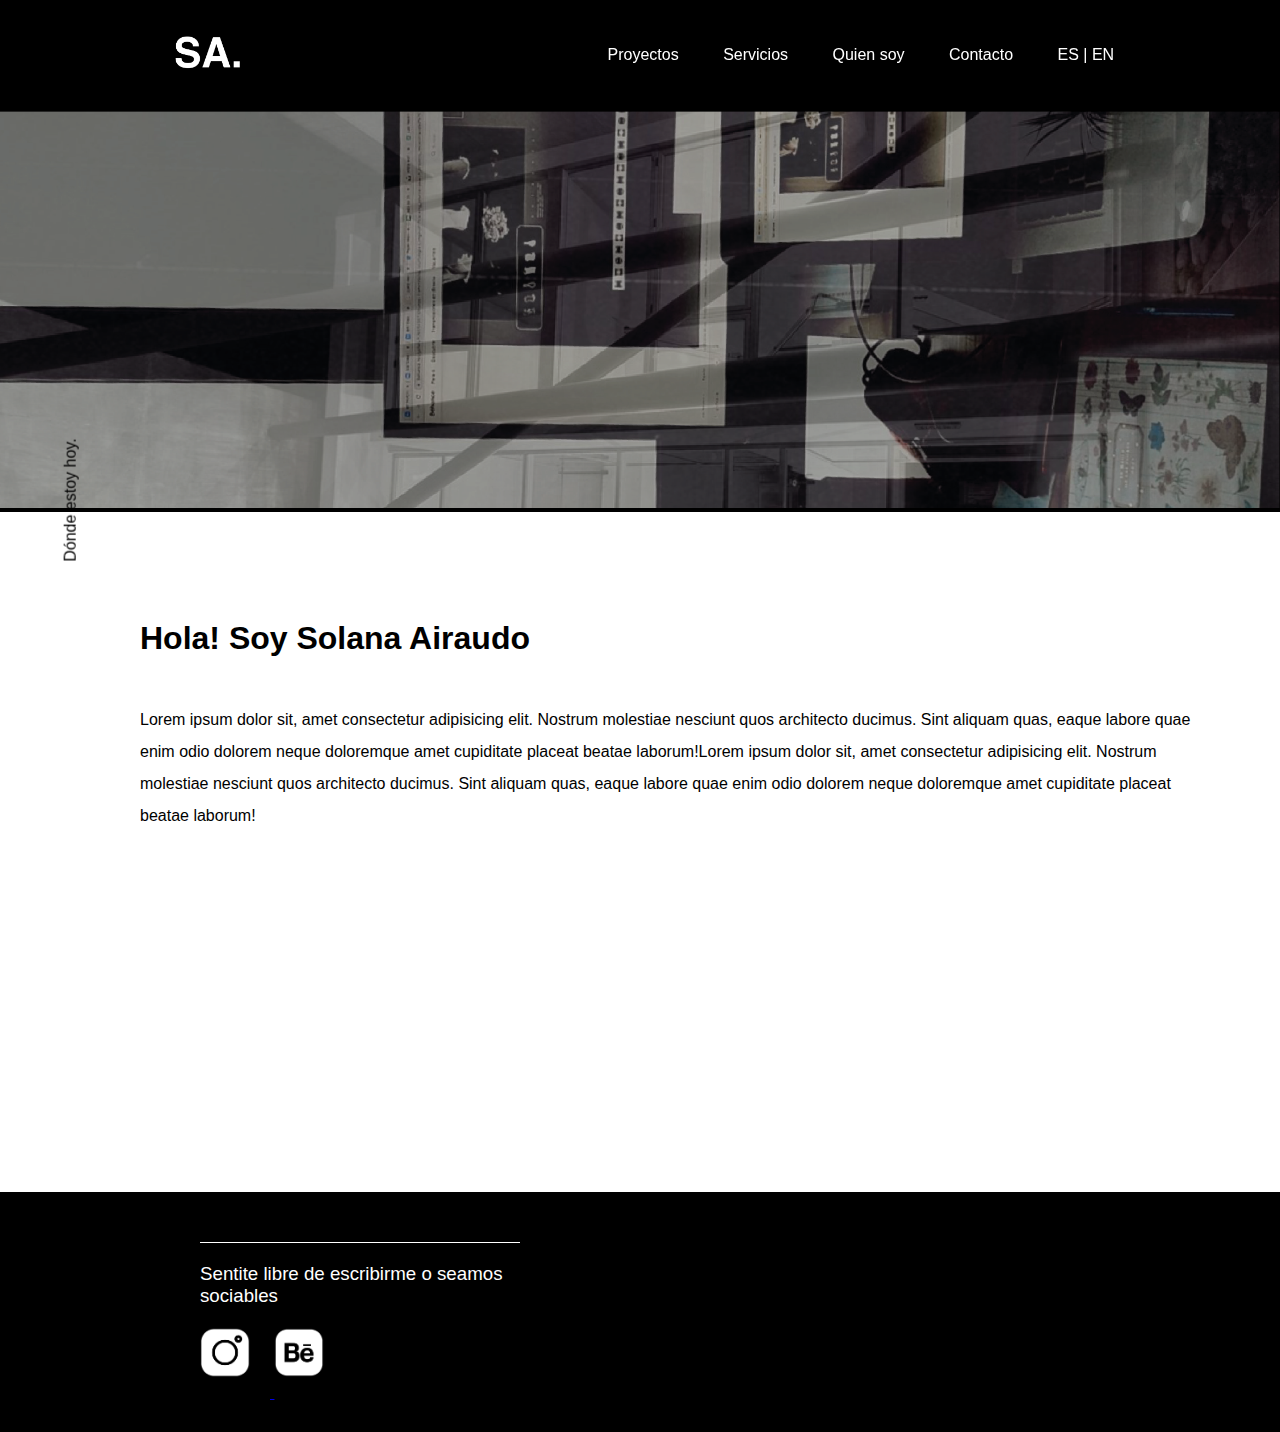
<file: Index.html>
<!DOCTYPE html>
<html lang="en">
  <head>
    <meta charset="UTF-8" />
    <meta http-equiv="X-UA-Compatible" content="IE=edge" />
    <meta name="viewport" content="width=device-width, initial-scale=1.0" />
    <title>Solana Airaudo</title>
    <link rel="shortcut icon" href="/imagen/frame2.png" type="image/x-icon" />
    <link rel="stylesheet" href="/css/style.css" />
  </head>
  <body>
      <div>
      <nav class="nav-bar">
        <div class="logo">
          <a href="Index.html">
            <img
              src="/imagen/logo-02.png"
              alt="logo de Solana Airaudo"
              class="logo"
            />
          </a>
        </div>
        <div class="menu">
          <ul>
            <li>
              <a href="/paginas/proyectos.html">Proyectos</a>
            </li>
            <li>
              <a href="/paginas/para_vos.html">Servicios</a>
            </li>
            <li>
              <a href="/paginas/quien_soy.html">Quien soy</a>
            </li>
            <li>
              <a href="/paginas/contacto.html">Contacto</a>
            </li>
            <li>
              <a href="/paginas/idioma.html">ES | EN</a>
            </li>
          </ul>
        </div>
      </nav>
    </div>
      <header class="header">
        <img 
          src="/imagen/portada.png"
          alt="imagen de escritorio"
          class="encabezado__img--fluid"
        />
      </header>
    <main class="content">
      <div>
        <p class="titulo_costado">Dónde estoy hoy.</p>
      </div>
        <article class="home__presentacion">
          <h1 class="translate">Hola! Soy Solana Airaudo</h1>
          <p class="presentacion__text--grey">
            Lorem ipsum dolor sit, amet consectetur adipisicing elit. Nostrum
            molestiae nesciunt quos architecto ducimus. Sint aliquam quas, eaque
            labore quae enim odio dolorem neque doloremque amet cupiditate
            placeat beatae laborum!Lorem ipsum dolor sit, amet consectetur
            adipisicing elit. Nostrum molestiae nesciunt quos architecto
            ducimus. Sint aliquam quas, eaque labore quae enim odio dolorem
            neque doloremque amet cupiditate placeat beatae laborum!
          </p>
        </article>
    </main>
      <div>
        <footer class="pie">
          <h3 class="pie__titulo--md">
            Sentite libre de escribirme o seamos sociables
          </h3>
          <a href="https://www.instagram.com/solana.airaudo/">
            <img
              src="/imagen/redes-04.png"
              alt="seguime en instagram"
              class="pie__icon--sm"
            />
          </a>
          <a href="https://www.behance.net/solanaairaudo">
            <img
              src="/imagen/redes-03.png"
              alt="seguime en behance"
              class="pie__icon--sm"
            />
          </a>
        </footer>
      </div>
  </body>
</html>
</file>
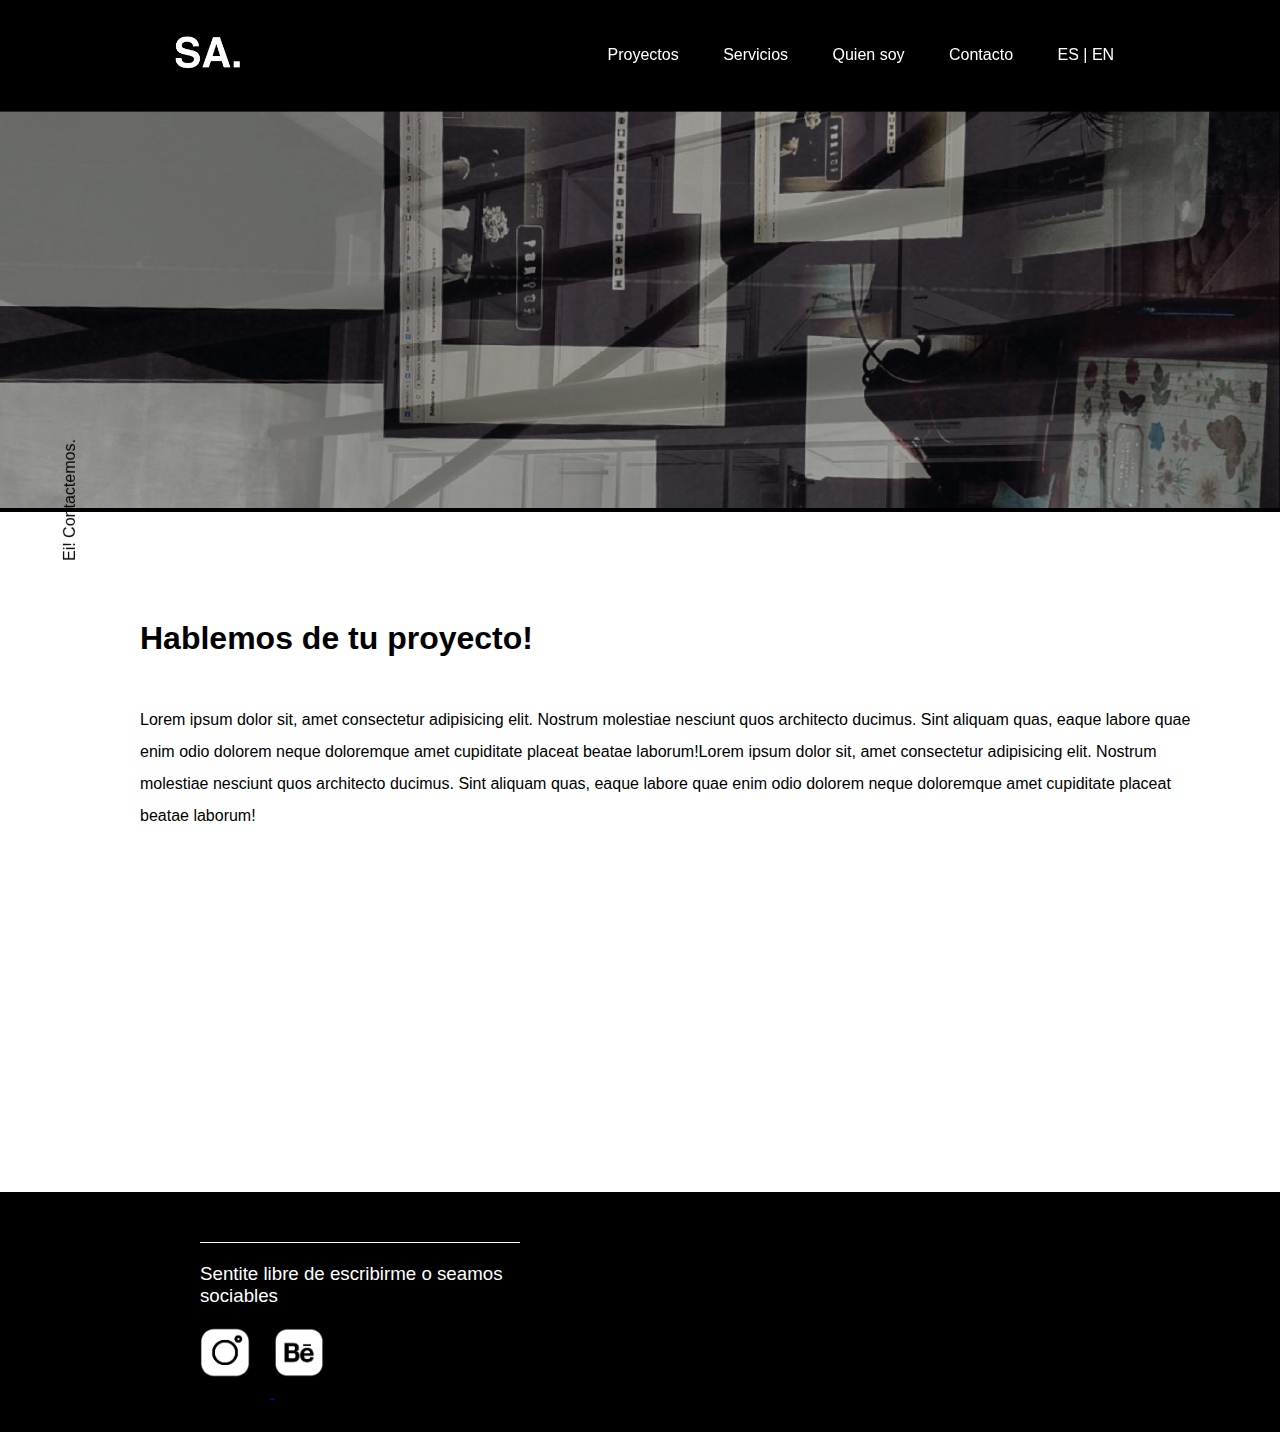
<file: paginas/contacto.html>
<!DOCTYPE html>
<html lang="en">
  <head>
    <meta charset="UTF-8" />
    <meta http-equiv="X-UA-Compatible" content="IE=edge" />
    <meta name="viewport" content="width=device-width, initial-scale=1.0" />
    <title>Solana Airaudo</title>
    <link rel="shortcut icon" href="/imagen/frame2.png" type="image/x-icon">
    <link rel="stylesheet" href="/css/style.css" />
  </head>
  <body>
      <div>
      <nav class="nav-bar">
        <div class="logo">
          <a href="/Index.html">
            <img
              src="/imagen/logo-02.png"
              alt="logo de Solana Airaudo"
              class="logo"
            />
          </a>
        </div>
        <div class="menu">
          <ul>
            <li>
              <a href="/paginas/proyectos.html">Proyectos</a>
            </li>
            <li>
              <a href="/paginas/para_vos.html">Servicios</a>
            </li>
            <li>
              <a href="/paginas/quien_soy.html">Quien soy</a>
            </li>
            <li>
              <a href="/paginas/contacto.html">Contacto</a>
            </li>
            <li>
              <a href="/paginas/idioma.html">ES | EN</a>
            </li>
          </ul>
        </div>
      </nav>
    </div>
      <header class="header">
        <img 
          src="/imagen/portada.png"
          alt="imagen de escritorio"
          class="encabezado__img--fluid"
        />
      </header>
    <main class="content">
      <div>
        <p class="titulo_costado">Ei! Contactemos.</p>
      </div>
        <article class="home__presentacion">
          <h1 class="translate">Hablemos de tu proyecto!</h1>
          <p class="presentacion__text--grey">
            Lorem ipsum dolor sit, amet consectetur adipisicing elit. Nostrum
            molestiae nesciunt quos architecto ducimus. Sint aliquam quas, eaque
            labore quae enim odio dolorem neque doloremque amet cupiditate
            placeat beatae laborum!Lorem ipsum dolor sit, amet consectetur
            adipisicing elit. Nostrum molestiae nesciunt quos architecto
            ducimus. Sint aliquam quas, eaque labore quae enim odio dolorem
            neque doloremque amet cupiditate placeat beatae laborum!
          </p>
        </article>
    </main>
      <div>
        <footer class="pie">
          <h3 class="pie__titulo--md">
            Sentite libre de escribirme o seamos sociables
          </h3>
          <a href="https://www.instagram.com/solana.airaudo/">
            <img
              src="/imagen/redes-04.png"
              alt="seguime en instagram"
              class="pie__icon--sm"
            />
          </a>
          <a href="https://www.behance.net/solanaairaudo">
            <img
              src="/imagen/redes-03.png"
              alt="seguime en behance"
              class="pie__icon--sm"
            />
          </a>
        </footer>
      </div>
  </body>
</html>
</file>
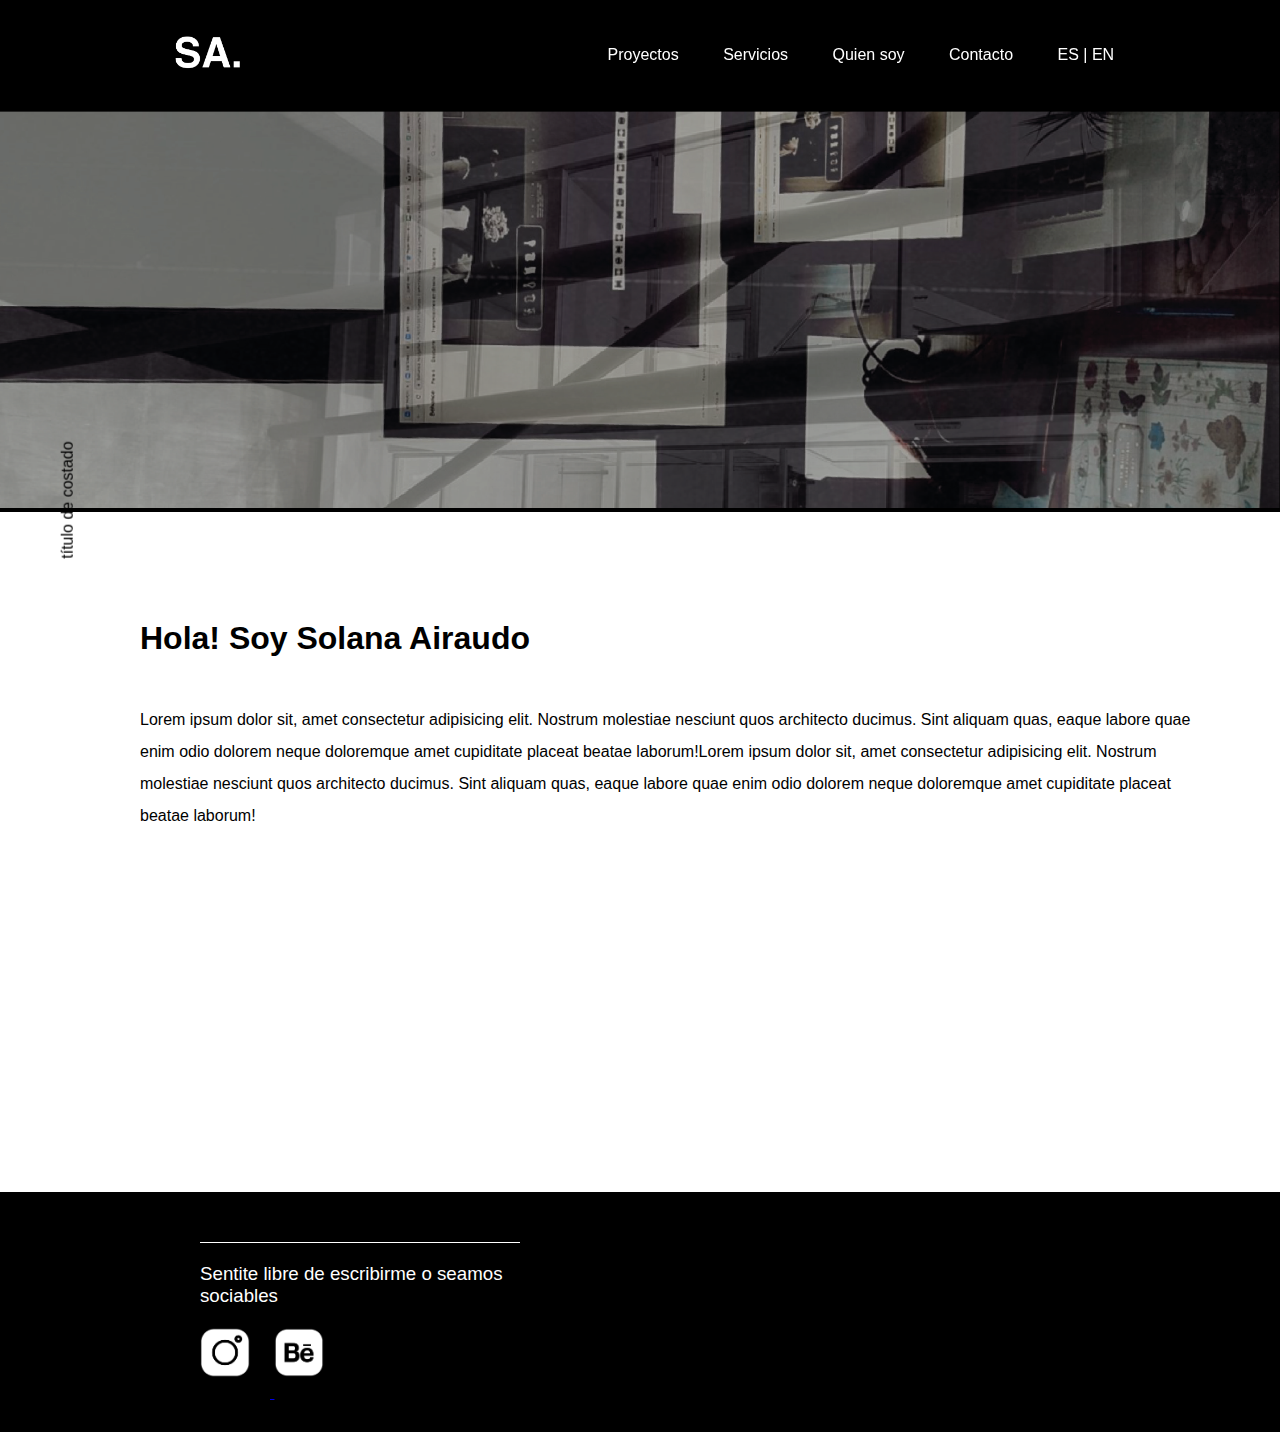
<file: paginas/idioma.html>
<!DOCTYPE html>
<html lang="en">
  <head>
    <meta charset="UTF-8" />
    <meta http-equiv="X-UA-Compatible" content="IE=edge" />
    <meta name="viewport" content="width=device-width, initial-scale=1.0" />
    <title>Solana Airaudo</title>
    <link rel="shortcut icon" href="/imagen/frame2.png" type="image/x-icon">
    <link rel="stylesheet" href="/css/style.css" />
  </head>
  <body>
      <div>
      <nav class="nav-bar">
        <div class="logo">
          <a href="/Index.html">
            <img
              src="/imagen/logo-02.png"
              alt="logo de Solana Airaudo"
              class="logo"
            />
          </a>
        </div>
        <div class="menu">
          <ul>
            <li>
              <a href="/paginas/proyectos.html">Proyectos</a>
            </li>
            <li>
              <a href="/paginas/para_vos.html">Servicios</a>
            </li>
            <li>
              <a href="/paginas/quien_soy.html">Quien soy</a>
            </li>
            <li>
              <a href="/paginas/contacto.html">Contacto</a>
            </li>
            <li>
              <a href="/paginas/idioma.html">ES | EN</a>
            </li>
          </ul>
        </div>
      </nav>
    </div>
      <header class="header">
        <img 
          src="/imagen/portada.png"
          alt="imagen de escritorio"
          class="encabezado__img--fluid"
        />
      </header>
    <main class="content">
      <div>
        <p class="titulo_costado">título de costado</p>
      </div>
        <article class="home__presentacion">
          <h1>Hola! Soy Solana Airaudo</h1>
          <p class="presentacion__text--grey">
            Lorem ipsum dolor sit, amet consectetur adipisicing elit. Nostrum
            molestiae nesciunt quos architecto ducimus. Sint aliquam quas, eaque
            labore quae enim odio dolorem neque doloremque amet cupiditate
            placeat beatae laborum!Lorem ipsum dolor sit, amet consectetur
            adipisicing elit. Nostrum molestiae nesciunt quos architecto
            ducimus. Sint aliquam quas, eaque labore quae enim odio dolorem
            neque doloremque amet cupiditate placeat beatae laborum!
          </p>
        </article>
    </main>
      <div>
        <footer class="pie">
          <h3 class="pie__titulo--md">
            Sentite libre de escribirme o seamos sociables
          </h3>
          <a href="https://www.instagram.com/solana.airaudo/">
            <img
              src="/imagen/redes-04.png"
              alt="seguime en instagram"
              class="pie__icon--sm"
            />
          </a>
          <a href="https://www.behance.net/solanaairaudo">
            <img
              src="/imagen/redes-03.png"
              alt="seguime en behance"
              class="pie__icon--sm"
            />
          </a>
        </footer>
      </div>
  </body>
</html>
</file>
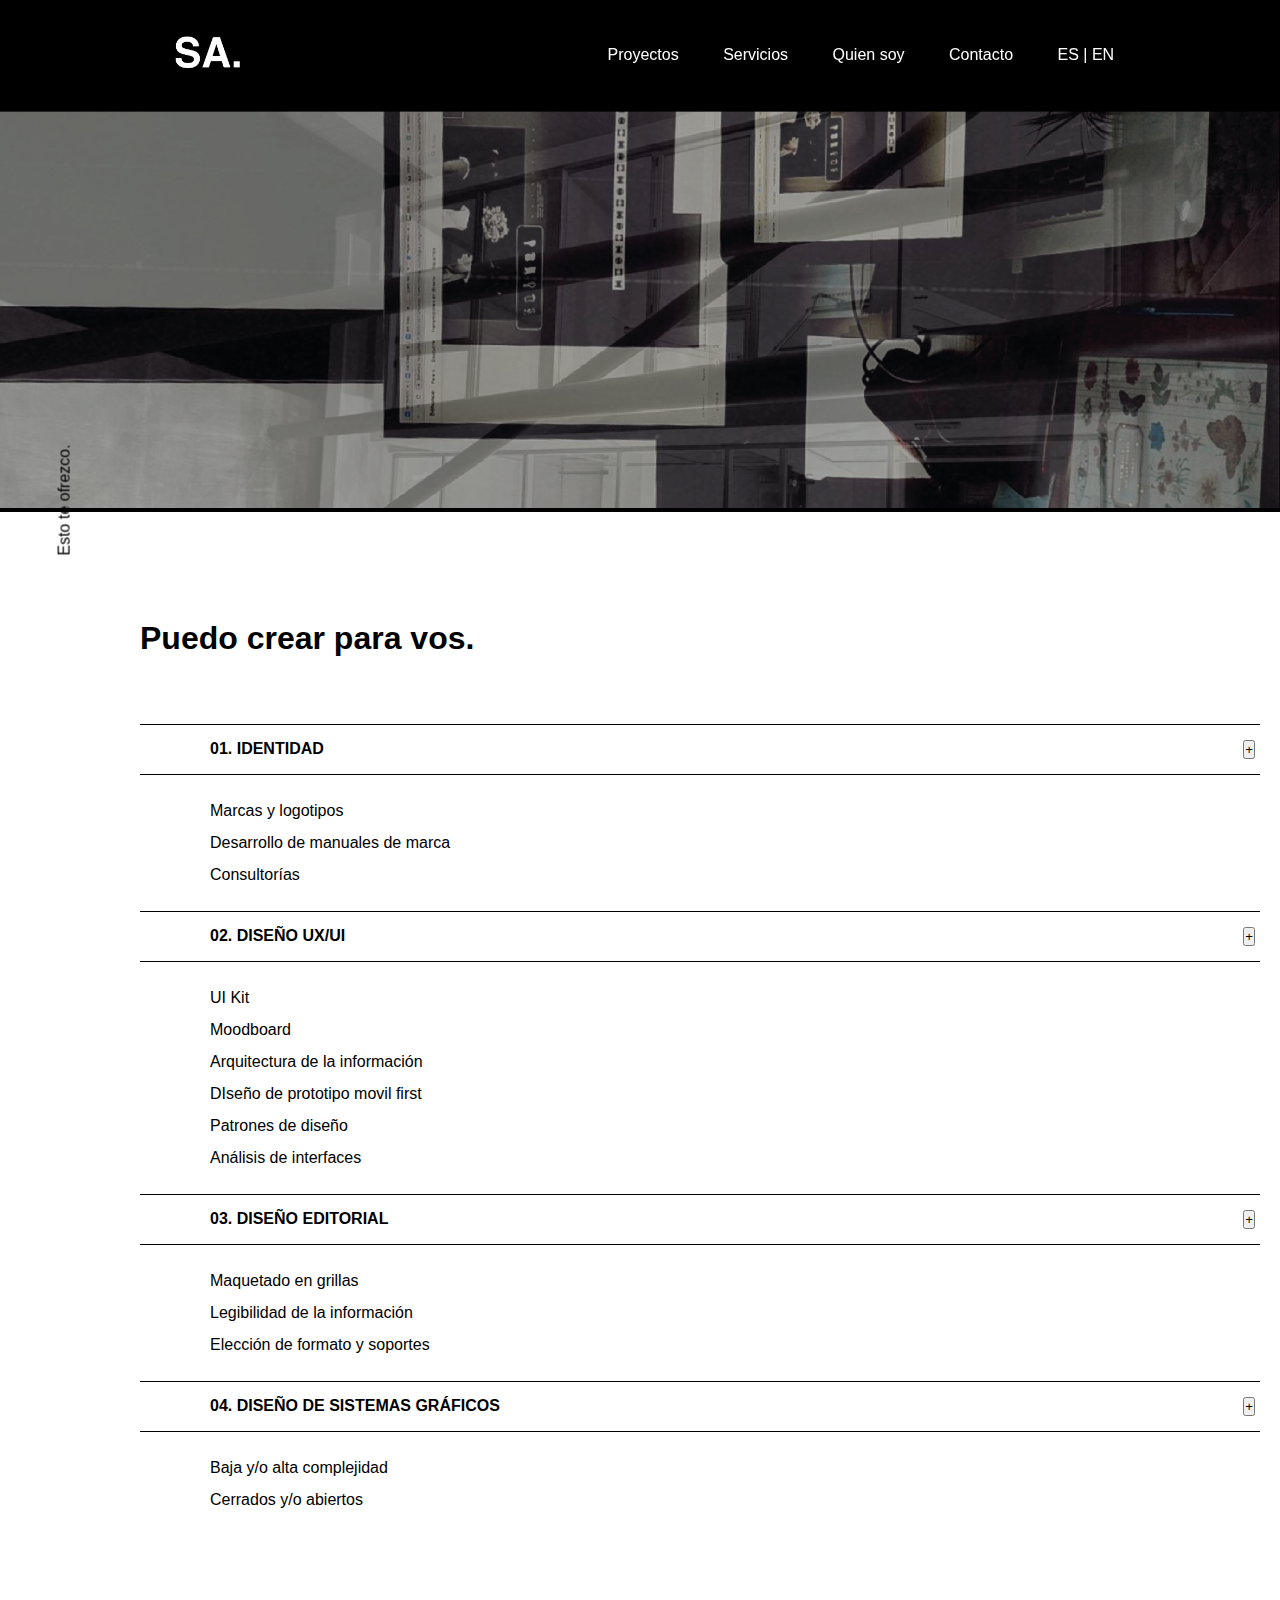
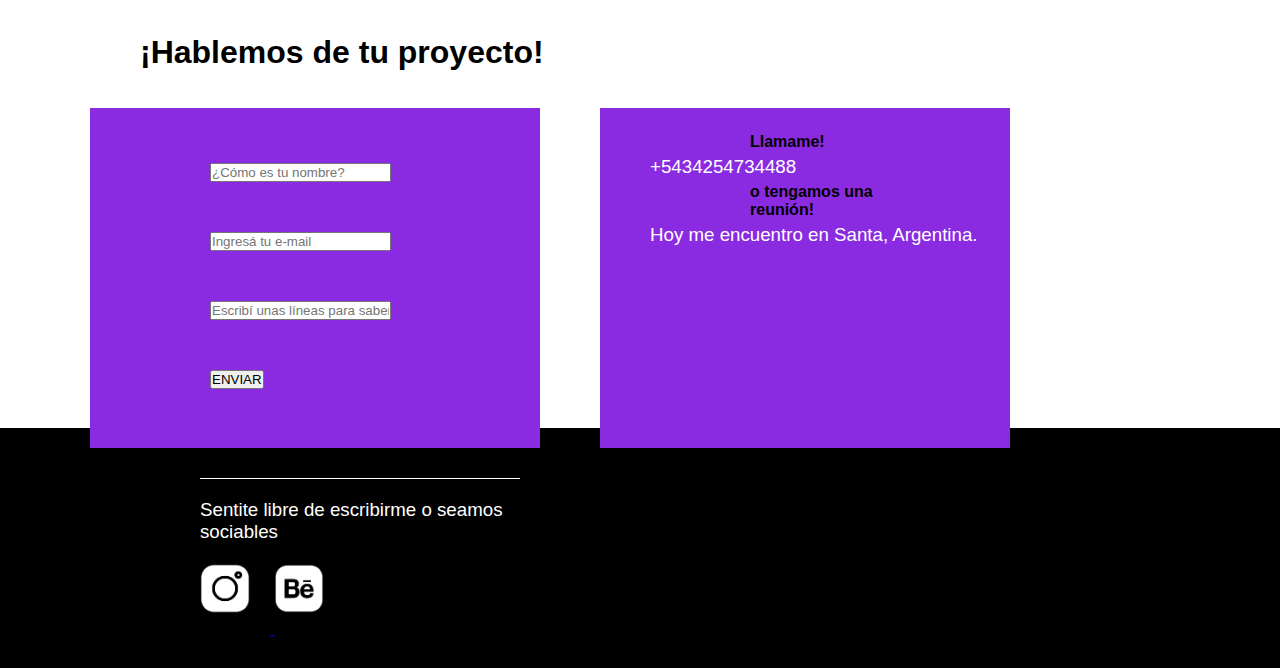
<file: paginas/para_vos.html>
<!DOCTYPE html>
<html lang="en">
  <head>
    <meta charset="UTF-8" />
    <meta http-equiv="X-UA-Compatible" content="IE=edge" />
    <meta name="viewport" content="width=device-width, initial-scale=1.0" />
    <title>Solana Airaudo</title>
    <link rel="shortcut icon" href="/imagen/frame2.png" type="image/x-icon">
    <link rel="stylesheet" href="/css/style.css" />
  </head>
  <body>
    <div>
      <nav class="nav-bar">
        <div class="logo">
          <a href="/Index.html">
            <img
              src="/imagen/logo-02.png"
              alt="logo de Solana Airaudo"
              class="logo"
            />
          </a>
        </div>
        <div class="menu">
          <ul>
            <li>
              <a href="/paginas/proyectos.html">Proyectos</a>
            </li>
            <li>
              <a href="/paginas/para_vos.html">Servicios</a>
            </li>
            <li>
              <a href="/paginas/quien_soy.html">Quien soy</a>
            </li>
            <li>
              <a href="/paginas/contacto.html">Contacto</a>
            </li>
            <li>
              <a href="/paginas/idioma.html">ES | EN</a>
            </li>
          </ul>
        </div>
      </nav>
    </div>
      <header class="header">
        <img src="/imagen/portada.png" alt="imagen de escritorio" class="encabezado__img--fluid"/>
      </header>
    <main class="content">
      <div>
        <div>
          <p class="titulo_costado">Esto te ofrezco.</p>
        </div>
        <article class="home__presentacion">
          <h1 class="translate">Puedo crear para vos.</h1>
          <div class="box_list">
            <div>
              <div class="titulo">
                <div>01. IDENTIDAD</div>
                <div>
                  <button>+</button>
                </div>
              </div>
              <div>
              <ul>
                <li class="box_desplegable">
                 <span>Marcas y logotipos</span>
                </li>
                <li class="box_desplegable">
                 <span>Desarrollo de manuales de marca</span>
                </li>
                <li class="box_desplegable">
                 <span>Consultorías</span>
                </li>
              </ul>  
              </div>
              <div class="titulo">
                <div>02. DISEÑO UX/UI</div>
                <div>
                  <button>+</button>
                </div>
              </div>
              <div>
              <ul>
               <li class="box_desplegable">
                 <span>UI Kit</span>
               </li>
               <li class="box_desplegable">
                 <span>Moodboard</span>
               </li>
               <li class="box_desplegable">
                 <span>Arquitectura de la información</span>
              </li>
               <li class="box_desplegable">
                 <span>DIseño de prototipo movil first</span>
              </li>
              <li class="box_desplegable">
                <span>Patrones de diseño</span>
              </li>
              <li class="box_desplegable">
              <span>Análisis de interfaces</span>
              </li>
              </ul>  
              </div>
              <div class="titulo">
                <div>03. DISEÑO EDITORIAL</div>
                <div>
                  <button>+</button>
                </div>
              </div>
              <div>
              <ul>
               <li class="box_desplegable">
                 <span>Maquetado en grillas</span>
               </li>
               <li class="box_desplegable">
                 <span>Legibilidad de la información</span>
               </li>
               <li class="box_desplegable">
                 <span>Elección de formato y soportes</span>
              </li>
              </ul>  
              </div>
              <div class="titulo">
                <div>04. DISEÑO DE SISTEMAS GRÁFICOS</div>
                <div>
                  <button>+</button>
                </div>
              </div>
              <div>
              <ul>
               <li class="box_desplegable">
                 <span>Baja y/o alta complejidad</span>
               </li>
               <li class="box_desplegable">
                 <span>Cerrados y/o abiertos</span>
               </li>
              </ul>  
              </div>                                        
          </div>
        </article>
        <article class="home__presentacion">
          <h1 class="translate">¡Hablemos de tu proyecto!</h1>
          <div class="box_left">
            <div class="text_complete">
              <label for="name"></label>
              <input placeholder="¿Cómo es tu nombre?">                                      
            </div>
            <div class="text_complete">
              <label for="mail"></label>
              <input placeholder="Ingresá tu e-mail">                                      
            </div>
            <div class="text_complete">
              <label for="texto"></label>
              <input placeholder="Escribí unas líneas para saber de qué se trata tu proyecto">                                      
            </div>
            <div class="text_complete">
              <button>ENVIAR</button>
            </div>
          </div>
          <div class="box_rigth">
            <h2>Llamame!</h2>
            <h3>+5434254734488</h3>
            <h2>o tengamos una reunión!</h2>
            <h3>Hoy me encuentro en Santa, Argentina.</h3>
          </div>
        </article>
      </div>
    </main>
      <div>
        <footer class="pie">
          <h3 class="pie__titulo--md">
            Sentite libre de escribirme o seamos sociables
          </h3>
          <a href="https://www.instagram.com/solana.airaudo/">
            <img
              src="/imagen/redes-04.png"
              alt="seguime en instagram"
              class="pie__icon--sm"
            />
          </a>
          <a href="https://www.behance.net/solanaairaudo">
            <img
              src="/imagen/redes-03.png"
              alt="seguime en behance"
              class="pie__icon--sm"
            />
          </a>
        </footer>
      </div>
  </body>
</html>
</file>
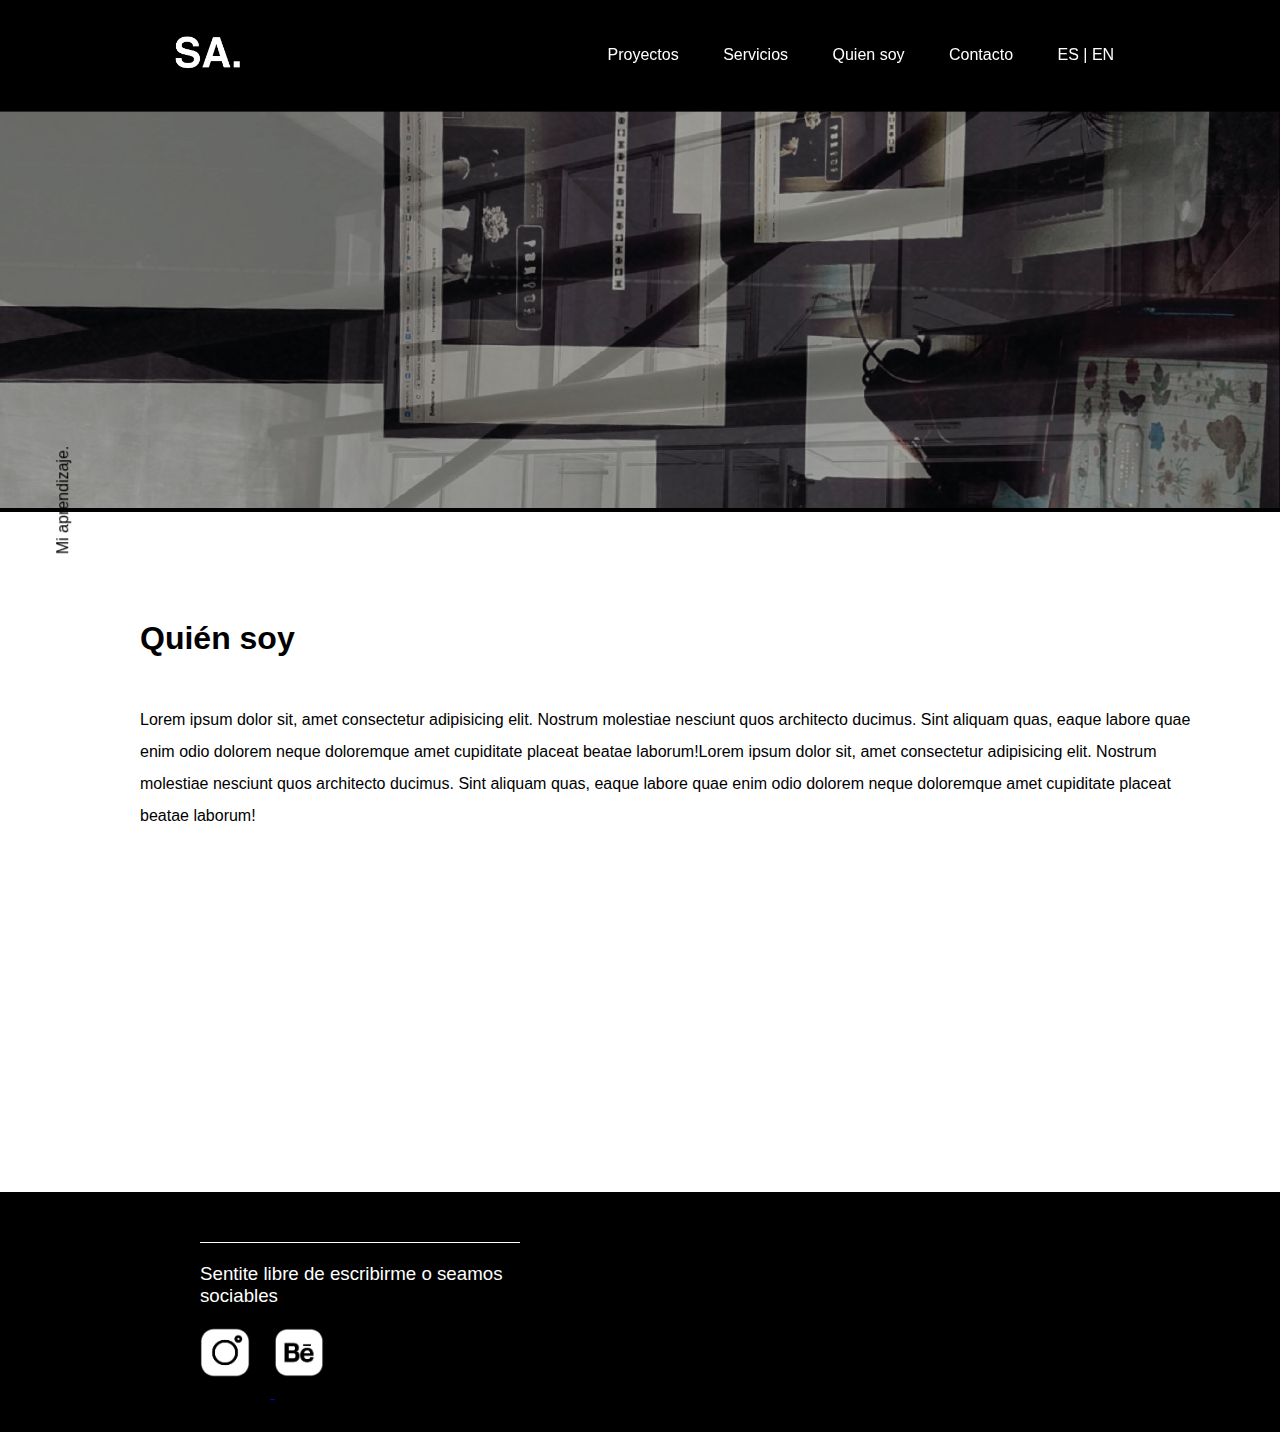
<file: paginas/quien_soy.html>
<!DOCTYPE html>
<html lang="en">
  <head>
    <meta charset="UTF-8" />
    <meta http-equiv="X-UA-Compatible" content="IE=edge" />
    <meta name="viewport" content="width=device-width, initial-scale=1.0" />
    <title>Solana Airaudo</title>
    <link rel="shortcut icon" href="/imagen/frame2.png" type="image/x-icon">
    <link rel="stylesheet" href="/css/style.css" />
  </head>
  <body>
      <div>
      <nav class="nav-bar">
        <div class="logo">
          <a href="/Index.html">
            <img
              src="/imagen/logo-02.png"
              alt="logo de Solana Airaudo"
              class="logo"
            />
          </a>
        </div>
        <div class="menu">
          <ul>
            <li>
              <a href="/paginas/proyectos.html">Proyectos</a>
            </li>
            <li>
              <a href="/paginas/para_vos.html">Servicios</a>
            </li>
            <li>
              <a href="/paginas/quien_soy.html">Quien soy</a>
            </li>
            <li>
              <a href="/paginas/contacto.html">Contacto</a>
            </li>
            <li>
              <a href="/paginas/idioma.html">ES | EN</a>
            </li>
          </ul>
        </div>
      </nav>
    </div>
      <header class="header">
        <img 
          src="/imagen/portada.png"
          alt="imagen de escritorio"
          class="encabezado__img--fluid"
        />
      </header>
    <main class="content">
      <div>
        <p class="titulo_costado">Mi aprendizaje.</p>
      </div>
        <article class="home__presentacion">
          <h1 class="translate">Quién soy</h1>
          <p class="presentacion__text--grey">
            Lorem ipsum dolor sit, amet consectetur adipisicing elit. Nostrum
            molestiae nesciunt quos architecto ducimus. Sint aliquam quas, eaque
            labore quae enim odio dolorem neque doloremque amet cupiditate
            placeat beatae laborum!Lorem ipsum dolor sit, amet consectetur
            adipisicing elit. Nostrum molestiae nesciunt quos architecto
            ducimus. Sint aliquam quas, eaque labore quae enim odio dolorem
            neque doloremque amet cupiditate placeat beatae laborum!
          </p>
        </article>
    </main>
      <div>
        <footer class="pie">
          <h3 class="pie__titulo--md">
            Sentite libre de escribirme o seamos sociables
          </h3>
          <a href="https://www.instagram.com/solana.airaudo/">
            <img
              src="/imagen/redes-04.png"
              alt="seguime en instagram"
              class="pie__icon--sm"
            />
          </a>
          <a href="https://www.behance.net/solanaairaudo">
            <img
              src="/imagen/redes-03.png"
              alt="seguime en behance"
              class="pie__icon--sm"
            />
          </a>
        </footer>
      </div>
  </body>
</html>
</file>
<file: css/style.css>
html{
    font-size: 62,5%;
}
*{
    font-family: Arial, Helvetica, sans-serif;
    padding: 0%;
    margin: 0%;
}

.grid-contenedor{
    display:grid;
    grid-template-columns: repeat(1,1fr);
    grid-template-rows: 10vw 30vw 40vw 10vw;
    grid-template-areas: 
    "nav"
    "header"
    "cont"
    "footer";
}

body{
    background-color:black;
    background-repeat: no-repeat;
    background-attachment: fixed;
    background-size: 100%;
}

/*.grid-contenedor{
    display:flex;
    flex-flow: column wrap;
    width: 100%;
}*/

/* Estilos de la gelería de fotos*/
.gallery-container{
    display: grid;
    grid-template-columns: repeat(3, 1fr);
    grid-auto-rows: 300px;
    padding: 20px 10px 20px 50px;
    margin: 10px 50px;
    grid-gap: 10px;
}

.gallery__img{
    width: 100%;
    height: 100%;
    object-fit: cover;
}
.gallery__item :nth-child(4){
    grid-column-start: span 2;
}
.gallery__item :nth-child(5){
    grid-row-start: span 2;
}

/* Estilos de las listas*/
.box_list{
    padding: 20px 10px 20px 50px;
    margin: 10px 50px;
}

.titulo{
    display: inline-block;
    display: flex;
    justify-content: space-between;
    list-style:none;
    margin: 20px auto;
    padding: 15px 5px 15px 70px;
    border-top: solid black 1px;
    border-bottom: solid black 1px;
    font-size: 1rem;
    font-weight: 600;
}
.box_desplegable{
    list-style:none;
    text-decoration:none;
    display: inline-block;
    display: flex;
    color:white;
    padding: 0px 70px;
    margin: 0px auto;
    color:rgb(0, 0, 0);
    font-family: Arial, Helvetica, sans-serif;
    font-size: 1,9rem;
    line-height: 2rem;
    font-weight: 400; 
    align-items: none;
}    

.box_general{
    width: 100%;
    height: auto;
    padding: 30px 0px 30px 40px;
    margin: auto;
}

.box_left{
    width: 350px;
    height: 300px;
    padding: 20px 50px;
    margin: 10px 50px;
    background-color: blueviolet;
    float: left;
}

.box_rigth{
    width: 350px;
    height: 300px;
    padding: 20px 10px 20px 50px;
    margin: 10px 10px 30px 10px;
    background-color: blueviolet;
    float: left;
}

.text_complete{
    /*display: inline-block;
    display: flex;
    justify-content: space-around;*/
    list-style:none;
    margin: 20px auto;
    padding: 15px 5px 15px 70px;
    font-size: 1rem;
    font-weight: 200; 
    color: gray;  
}

.bottom{
    border-bottom: solid black 1px;
}
h1{
    color: rgb(0, 0, 0);
    font-family: Arial, Helvetica, sans-serif;
    font-size: 2rem;
    line-height: 2rem;
    font-weight: 600;
    padding: 20px 50px;
    margin: 10px 50px;     
}

h2{
    color: rgb(0, 0, 0);
    font-family: Arial, Helvetica, sans-serif;
    font-size: 1rem;
    line-height: 1,5rem;
    font-weight: 600;
    padding: 5px 50px;
    margin: 0px 50px;    
}

h3{
    color:white;
    font-family: Arial, Helvetica, sans-serif;
    font-size: 0,8rem;
    line-height: 1,8rem;
    font-weight: 400;  
}

h4{
    color: white;
    font-family: Arial, Helvetica, sans-serif;
    font-size: 1,2rem;
    line-height: 1,6rem;
    font-weight: 400;  
}

.nav-bar{
    background-color:rgba(0, 0, 0, 0.8);
    display: flex;
    justify-content: space-around;
    align-items: center;
    position: sticky;
    top: 0;
    left: 0;
    padding: 10px 10px;
    grid-area: nav;
    width: 100%;
}
.logo{
    width: 100px;
    margin: 10px 50px 10px 0;
}
    .nav-bar ul{
        display: inline-block;
    }
        .nav-bar ul li{
            list-style: none;
            display: inline-block;
            margin-right: 20px;
        }
            .nav-bar ul li a{
            color: rgb(255, 255, 255);
            text-decoration: none;
            font-family: Arial, Helvetica, sans-serif;
            font-size: 1,7rem;
            line-height: 2rem;
            font-weight: 400;
            padding: 0px 10px; 
            }
            .nav-bar ul li a:hover{
                color: rgb(255, 255, 255);
                font-weight: 600;
                } 

.header{
    grid-area: header;
}

/*.titulo_costado{
    grid-area: barra;
    background-color: white;
    margin: 20px 0 50px 0;
    margin-left: auto;
    padding: 20px;
    font-size: 1,5rem;
    font-weight: 400;
    transform:rotate(-90deg);
    position:fixed;
}*/

.titulo_costado{
    background-color: white;
    font-size: 1,5rem;
    font-weight: 400;
    transform:rotate(-90deg);
    position:fixed;
    top: 500px;
    bottom: 400px;
    left: 0;
    /*padding: 20px 20px;*/
}

.content{
    grid-area: cont;
    background-color: white;
    padding: 50px 0 300px 0;
    margin: auto;
}

article p{
    color:white;
    font-family: Arial, Helvetica, sans-serif;
    font-size: 1,9rem;
    line-height: 2rem;
    font-weight: 400;   
} 

.text__center{
    text-align: center;
}

.text__rigth{
    text-align: right;
}  

.presentacion__text--grey{
    color:white;
    padding: 20px 50px;
    margin: 10px 50px;
    color:rgb(0, 0, 0);
    font-family: Arial, Helvetica, sans-serif;
    font-size: 1,9rem;
    line-height: 2rem;
    font-weight: 400; 
}

.encabezado__box--white{
    text-align: center;
    background-color: black;
}

.encabezado__img--fluid{
    width: 100%;
}

.home__presentacion{
    width: 100%;
    height: auto;
    padding: 30px 0px 30px 40px;
    margin: auto;
}

.pie{
    text-align: left;
    padding: 20px 0px;
    margin: 50px 200px 10px 200px;
    border-top: solid white 1px;
    grid-area: footer;
    width: 25%;
}

.pie__icon--sm{
    width: 50px;
    padding: 20px 20px 20px 0px;
}

.pie__arrow--sm{
    width: 50px;
    padding: 20px 20px 20px 0px;
}

/*----transformaciones----*/

.transform:hover{
    transform: translate(50px);
    cursor: pointer;
    transition: transform 1s;
}

.scale:hover{
    transform: scale(1.5);
}

.translate:hover{
    transform: translate(100px);
    cursor: pointer;
    transition: transform 1s;
}


@media (max-width: 720px) {
    .nav-bar{
        display: block;
    }
    .logo{
        margin: 0 auto;
    }
    .menu{
        margin: 0 auto;
    }
    .menu ul {
        width: 100%;
        text-align: center;
    }
    .titulo_costado{
        display: none;
    }
    .presentacion__text--grey{
        padding: 0;
        margin: 30px 20px 30px 20px;
    }
    .pie{
        padding: 20px 0;
        margin: 50px 50px 10px 70px;
        width: 70%;
    }
    h1{
        padding: 0;
        margin: 10px 20px;
    }
    h2{
        padding: 0;
        margin: 20px 20px;
    }
    .home__presentacion{
        width: 100%;
        height:auto;
        padding: 70px 0px 20px 10px;
        margin: auto;
    }

/* Estilos de la gelería de fotos*/
.gallery-container{
    display: grid;
    grid-template-columns: repeat(1, 1fr);
    /*grid-auto-rows: 130px;*/
    padding: 5px 0px 5px 10px;
    margin: 10px 0px 10px 10px;
    grid-gap: 10px;
}
.gallery__img{
    width: 100%;
    height: 100%;
    object-fit: cover;
}
}
</file>
